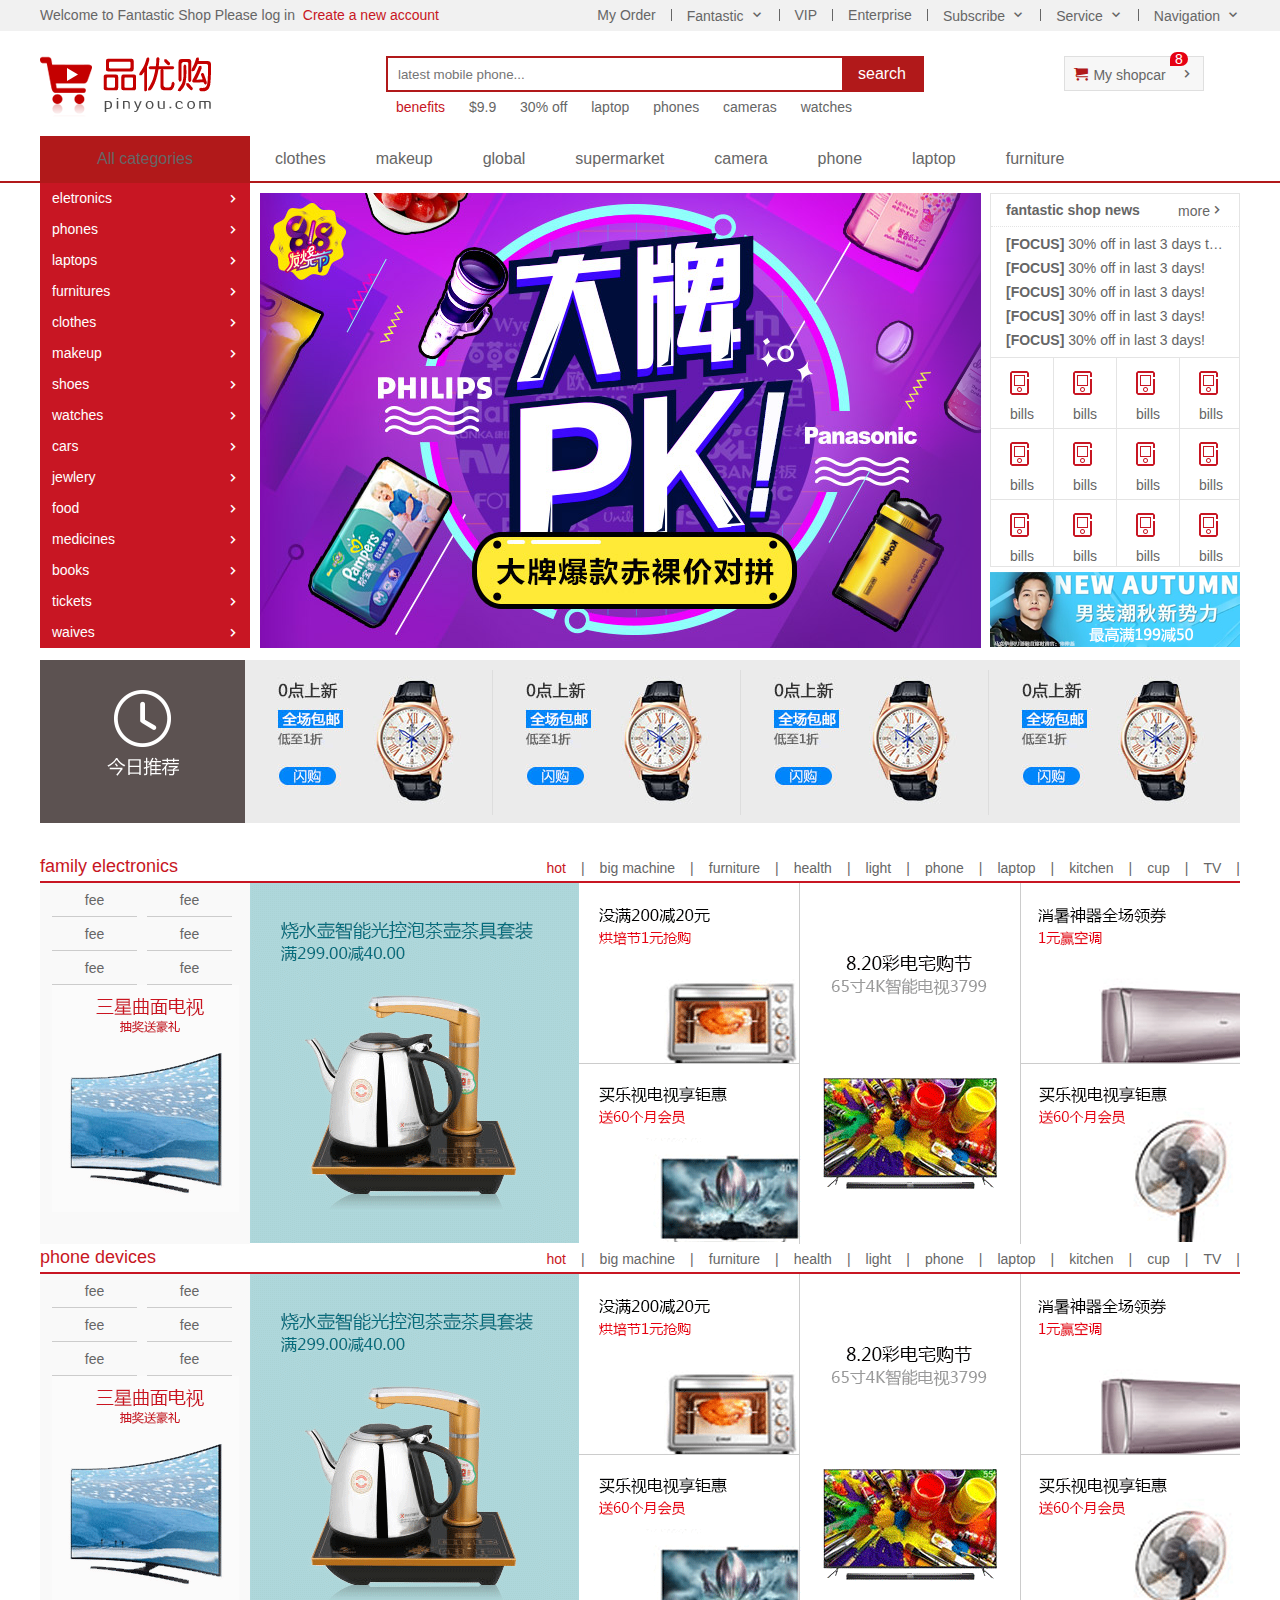
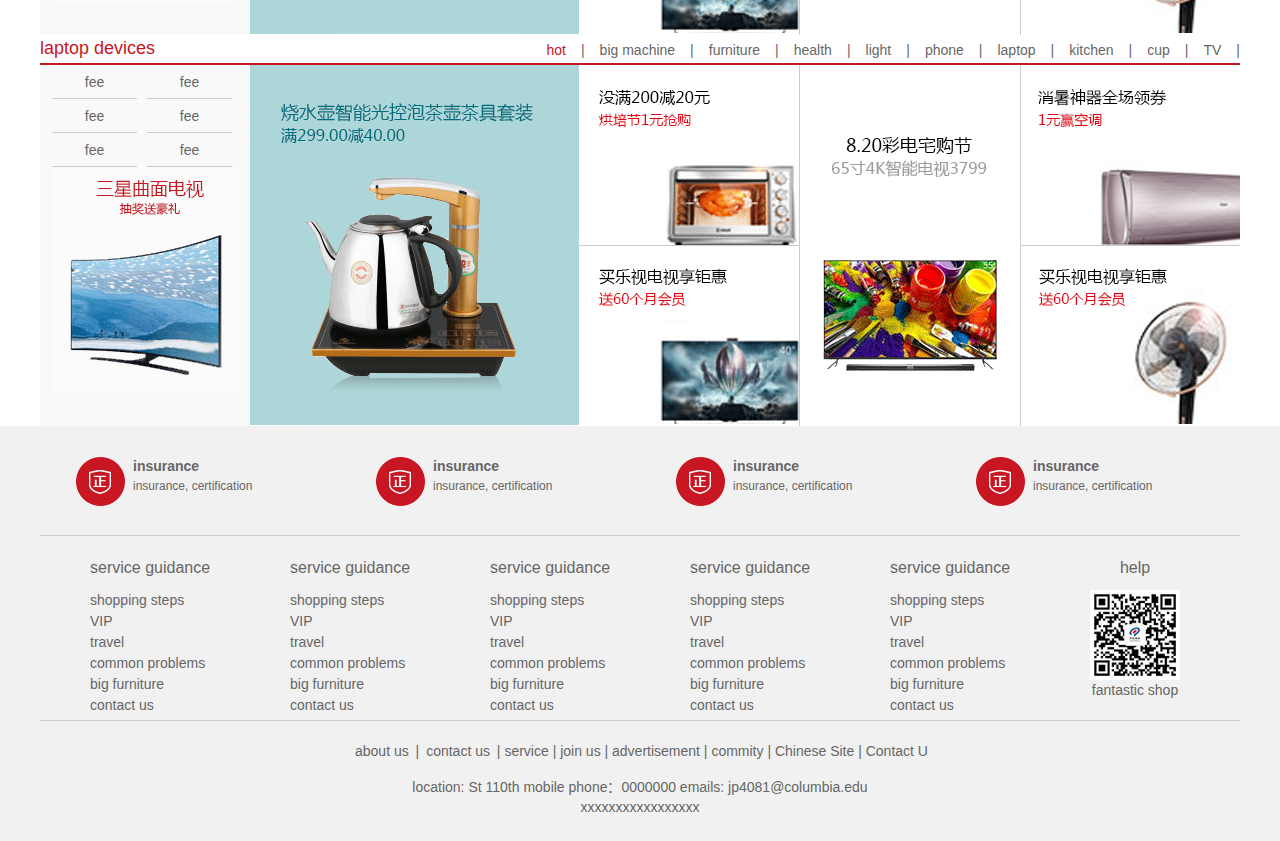
<file: shopping/index.html>
<!DOCTYPE html>
<html lang="zh-CN">

<head>
    <meta charset="UTF-8">
    <meta http-equiv="X-UA-Compatible" content="IE=edge">
    <meta name="viewport" content="width=device-width, initial-scale=1.0">
    <title>Fantastic Shop</title>
    <!-- website description leave for SEO -->
    <meta name="description" content="This is a cheap, convinient shop desired for most people" />
    <!-- keyword -->
    <meta name="keyword" content="phone,mp4,laptop" />
    <!-- favicon pic -->
    <link rel="shortcut icon" href="favicon.ico" />
    <!-- 初始化样式 -->
    <link rel="stylesheet" href="css/base.css" />
    <!-- common stylesheet -->
    <link rel="stylesheet" href="css/common.css" />
    <!-- index stylesheet -->
    <link rel="stylesheet" href="css/index.css" />
</head>

<body>
    <!-- shortcut -->
    <section class="shortcut">
        <div class="w">
            <div class="fl">
                <ul>
                    <li>Welcome to Fantastic Shop&nbsp;</li>
                    <li>
                        <a href="#">Please log in&nbsp;</a>
                        <a href="#" class="style_red">Create a new account</a>
                    </li>
                </ul>
            </div>
            <div class="fr">
                <ul>
                    <li>My Order</li>
                    <li></li>
                    <li class="arrow-icon">Fantastic</li>
                    <li></li>
                    <li>VIP</li>
                    <li></li>
                    <li>Enterprise</li>
                    <li></li>
                    <li class="arrow-icon">Subscribe</li>
                    <li></li>
                    <li class="arrow-icon">Service</li>
                    <li></li>
                    <li class="arrow-icon">Navigation</li>
                </ul>
            </div>
        </div>
    </section>
    <!-- header -->
    <header class="header w">
        <!-- logo section -->
        <div class="logo">
            <h1>
                <a href="index.html" title="fantastic shop">fantastic shop</a>
            </h1>
        </div>
        <!-- search section -->
        <div class="search">
            <input type="search" name="" id="" placeholder="latest mobile phone...">
            <button>search</button>
        </div>
        <!-- hotwords section -->
        <div class="hotwords">
            <a href="#" class="style_red">benefits</a>
            <a href="#">$9.9</a>
            <a href="#">30% off</a>
            <a href="#">laptop</a>
            <a href="#">phones</a>
            <a href="#">cameras</a>
            <a href="#">watches</a>
        </div>
        <!-- shopcar section -->
        <div class="shopcar">My shopcar
            <div class="count">8</div>
        </div>
    </header>
    <!-- nav section -->
    <nav class="nav">
        <div class="w">
            <div class="dropdown">
                <div class="dt">All categories</div>
                <div class="dd">
                    <ul>
                        <li><a href="#">eletronics</a></li>
                        <li><a href="#">phones</a></li>
                        <li><a href="#">laptops</a></li>
                        <li><a href="#">furnitures</a></li>
                        <li><a href="#">clothes</a></li>
                        <li><a href="#">makeup</a></li>
                        <li><a href="#">shoes</a></li>
                        <li><a href="#">watches</a></li>
                        <li><a href="#">cars</a></li>
                        <li><a href="#">jewlery</a></li>
                        <li><a href="#">food</a></li>
                        <li><a href="#">medicines</a></li>
                        <li><a href="#">books</a></li>
                        <li><a href="#">tickets</a></li>
                        <li><a href="#">waives</a></li>
                    </ul>
                </div>
            </div>
            <div class="navitem">
                <ul>
                    <li><a href="#">clothes</a></li>
                    <li><a href="#">makeup</a></li>
                    <li><a href="#">global</a></li>
                    <li><a href="#">supermarket</a></li>
                    <li><a href="#">camera</a></li>
                    <li><a href="#">phone</a></li>
                    <li><a href="#">laptop</a></li>
                    <li><a href="#">furniture</a></li>
                </ul>
            </div>
        </div>
    </nav>
    <!-- main section -->
    <div class="w">
        <div class="main">
            <div class="focus">
                <ul>
                    <li>
                        <img src="upload/focus1.png" alt="">
                    </li>
                </ul>
            </div>
            <div class="newsflash">
                <div class="news">
                    <div class="news_hd">
                        <h5>fantastic shop news</h5>
                        <a href="#" class="more">more</a>
                    </div>
                    <div class="news_bd">
                        <ul>
                            <li>
                                <a href="#"><strong>[FOCUS]</strong> 30% off in last 3 days this year!</a></li>
                            <li>
                                <a href="#"><strong>[FOCUS]</strong> 30% off in last 3 days!</a>
                            </li>
                            <li>
                                <a href="#"><strong>[FOCUS]</strong> 30% off in last 3 days!</a>
                            </li>
                            <li>
                                <a href="#"><strong>[FOCUS]</strong> 30% off in last 3 days!</a>
                            </li>
                            <li>
                                <a href="#"><strong>[FOCUS]</strong> 30% off in last 3 days!</a>
                            </li>
                        </ul>
                    </div>
                </div>
                <div class="lifeservice">
                    <ul>
                        <li>
                            <i></i>
                            <p>bills</p>
                        </li>
                        <li><i></i>
                            <p>bills</p>
                        </li>
                        <li><i></i>
                            <p>bills</p>
                        </li>
                        <li><i></i>
                            <p>bills</p>
                        </li>
                        <li><i></i>
                            <p>bills</p>
                        </li>
                        <li><i></i>
                            <p>bills</p>
                        </li>
                        <li><i></i>
                            <p>bills</p>
                        </li>
                        <li><i></i>
                            <p>bills</p>
                        </li>
                        <li><i></i>
                            <p>bills</p>
                        </li>
                        <li><i></i>
                            <p>bills</p>
                        </li>
                        <li><i></i>
                            <p>bills</p>
                        </li>
                        <li><i></i>
                            <p>bills</p>
                        </li>
                    </ul>
                </div>
                <div class="bargin">
                    <img src="upload/bargain.png" alt="">
                </div>
            </div>
        </div>
    </div>
    <!-- recommend section -->
    <!-- footer section -->
    <div class="w recom">
        <div class="recom_hd">
            <img src="images/recom.png" alt="">
        </div>
        <div class="recom_bd">
            <ul>
                <li>
                    <img src="upload/recom_03.jpg" alt="">
                </li>
                <li><img src="upload/recom_03.jpg" alt=""></li>
                <li><img src="upload/recom_03.jpg" alt=""></li>
                <li><img src="upload/recom_03.jpg" alt=""></li>
            </ul>
        </div>
    </div>
    <!-- floor section -->
    <div class="floor">
        <!-- first floor: family devices -->
        <div class="w family">
            <!-- first floor -->
            <div class="box_hd">
                <h3>family electronics</h3>
                <div class="tab_list">
                    <ul>
                        <li><a href="#" class="style_red">hot</a>|</li>
                        <li><a href="#">big machine</a>|</li>
                        <li><a href="#">furniture</a>|</li>
                        <li><a href="#">health</a>|</li>
                        <li><a href="#">light</a>|</li>
                        <li><a href="#">phone</a>|</li>
                        <li><a href="#">laptop</a>|</li>
                        <li><a href="#">kitchen</a>|</li>
                        <li><a href="#">cup</a>|</li>
                        <li><a href="#">TV</a>|</li>
                    </ul>
                </div>
            </div>
            <div class="box_bd">
                <div class="tab_content">
                    <div class="tab_list_item">
                        <div class="col_210">
                            <ul>
                                <li><a href="#">fee</a></li>
                                <li><a href="#">fee</a></li>
                                <li><a href="#">fee</a></li>
                                <li><a href="#">fee</a></li>
                                <li><a href="#">fee</a></li>
                                <li><a href="#">fee</a></li>
                            </ul>
                            <a href="#">
                                <img src="upload/floor-1-1.png" alt="">
                            </a>
                        </div>
                        <div class="col_329">
                            <a href="#">
                                <img src="upload/floor-1-b01.png" alt="">
                            </a>
                        </div>
                        <div class="col_221">
                            <a href="#" class="bb">
                                <img src="upload/floor-1-2.png" alt="">
                            </a>
                            <a href="#">
                                <img src="upload/floor-1-3.png" alt=""></div>
                        </a>
                        <div class="col_221">
                            <img src="upload/floor-1-4.png" alt=""></div>
                        <div class="col_219">
                            <a href="#" class="bb"><img src="upload/floor-1-5.png" alt=""></a>
                            <a href="#"><img src="upload/floor-1-6.png" alt=""></a>
                        </div>
                    </div>
                </div>
            </div>
        </div>
        <!-- second floor: phone -->
        <div class="w phone">
            <div class="box_hd">
                <h3>phone devices</h3>
                <div class="tab_list">
                    <ul>
                        <li><a href="#" class="style_red">hot</a>|</li>
                        <li><a href="#">big machine</a>|</li>
                        <li><a href="#">furniture</a>|</li>
                        <li><a href="#">health</a>|</li>
                        <li><a href="#">light</a>|</li>
                        <li><a href="#">phone</a>|</li>
                        <li><a href="#">laptop</a>|</li>
                        <li><a href="#">kitchen</a>|</li>
                        <li><a href="#">cup</a>|</li>
                        <li><a href="#">TV</a>|</li>
                    </ul>
                </div>
            </div>
            <div class="box_bd">
                <div class="tab_content">
                    <div class="tab_list_item">
                        <div class="col_210">
                            <ul>
                                <li><a href="#">fee</a></li>
                                <li><a href="#">fee</a></li>
                                <li><a href="#">fee</a></li>
                                <li><a href="#">fee</a></li>
                                <li><a href="#">fee</a></li>
                                <li><a href="#">fee</a></li>
                            </ul>
                            <a href="#">
                                <img src="upload/floor-1-1.png" alt="">
                            </a>
                        </div>
                        <div class="col_329">
                            <a href="#">
                                <img src="upload/floor-1-b01.png" alt="">
                            </a>
                        </div>
                        <div class="col_221">
                            <a href="#" class="bb">
                                <img src="upload/floor-1-2.png" alt="">
                            </a>
                            <a href="#">
                                <img src="upload/floor-1-3.png" alt=""></div>
                        </a>
                        <div class="col_221">
                            <img src="upload/floor-1-4.png" alt=""></div>
                        <div class="col_219">
                            <a href="#" class="bb"><img src="upload/floor-1-5.png" alt=""></a>
                            <a href="#"><img src="upload/floor-1-6.png" alt=""></a>
                        </div>
                    </div>
                </div>
            </div>
        </div>
        <!-- third floor: laptop -->
        <div class="w laptop">
            <div class="box_hd">
                <h3>laptop devices</h3>
                <div class="tab_list">
                    <ul>
                        <li><a href="#" class="style_red">hot</a>|</li>
                        <li><a href="#">big machine</a>|</li>
                        <li><a href="#">furniture</a>|</li>
                        <li><a href="#">health</a>|</li>
                        <li><a href="#">light</a>|</li>
                        <li><a href="#">phone</a>|</li>
                        <li><a href="#">laptop</a>|</li>
                        <li><a href="#">kitchen</a>|</li>
                        <li><a href="#">cup</a>|</li>
                        <li><a href="#">TV</a>|</li>
                    </ul>
                </div>
            </div>
            <div class="box_bd">
                <div class="tab_content">
                    <div class="tab_list_item">
                        <div class="col_210">
                            <ul>
                                <li><a href="#">fee</a></li>
                                <li><a href="#">fee</a></li>
                                <li><a href="#">fee</a></li>
                                <li><a href="#">fee</a></li>
                                <li><a href="#">fee</a></li>
                                <li><a href="#">fee</a></li>
                            </ul>
                            <a href="#">
                                <img src="upload/floor-1-1.png" alt="">
                            </a>
                        </div>
                        <div class="col_329">
                            <a href="#">
                                <img src="upload/floor-1-b01.png" alt="">
                            </a>
                        </div>
                        <div class="col_221">
                            <a href="#" class="bb">
                                <img src="upload/floor-1-2.png" alt="">
                            </a>
                            <a href="#">
                                <img src="upload/floor-1-3.png" alt=""></div>
                        </a>
                        <div class="col_221">
                            <img src="upload/floor-1-4.png" alt=""></div>
                        <div class="col_219">
                            <a href="#" class="bb"><img src="upload/floor-1-5.png" alt=""></a>
                            <a href="#"><img src="upload/floor-1-6.png" alt=""></a>
                        </div>
                    </div>
                </div>
            </div>
        </div>
    </div>
    <footer class="footer">
        <div class="w">
            <div class="mod_service">
                <ul>
                    <li>
                        <h5></h5>
                        <div class="service_txt">
                            <h4>insurance</h4>
                            <p>insurance, certification</p>
                        </div>
                    </li>
                    <li>
                        <h5></h5>
                        <div class="service_txt">
                            <h4>insurance</h4>
                            <p>insurance, certification</p>
                        </div>
                    </li>
                    <li>
                        <h5></h5>
                        <div class="service_txt">
                            <h4>insurance</h4>
                            <p>insurance, certification</p>
                        </div>
                    </li>
                    <li>
                        <h5></h5>
                        <div class="service_txt">
                            <h4>insurance</h4>
                            <p>insurance, certification</p>
                        </div>
                    </li>
                </ul>
            </div>
            <div class="mod_help">
                <dl>
                    <dt>service guidance</dt>
                    <dd><a href="#">shopping steps</a></dd>
                    <dd><a href="#">VIP</a></dd>
                    <dd><a href="#">travel</a></dd>
                    <dd><a href="#">common problems</a></dd>
                    <dd><a href="#">big furniture</a></dd>
                    <dd><a href="#">contact us</a></dd>
                </dl>
                <dl>
                    <dt>service guidance</dt>
                    <dd><a href="#">shopping steps</a></dd>
                    <dd><a href="#">VIP</a></dd>
                    <dd><a href="#">travel</a></dd>
                    <dd><a href="#">common problems</a></dd>
                    <dd><a href="#">big furniture</a></dd>
                    <dd><a href="#">contact us</a></dd>
                </dl>
                <dl>
                    <dt>service guidance</dt>
                    <dd><a href="#">shopping steps</a></dd>
                    <dd><a href="#">VIP</a></dd>
                    <dd><a href="#">travel</a></dd>
                    <dd><a href="#">common problems</a></dd>
                    <dd><a href="#">big furniture</a></dd>
                    <dd><a href="#">contact us</a></dd>
                </dl>
                <dl>
                    <dt>service guidance</dt>
                    <dd><a href="#">shopping steps</a></dd>
                    <dd><a href="#">VIP</a></dd>
                    <dd><a href="#">travel</a></dd>
                    <dd><a href="#">common problems</a></dd>
                    <dd><a href="#">big furniture</a></dd>
                    <dd><a href="#">contact us</a></dd>
                </dl>
                <dl>
                    <dt>service guidance</dt>
                    <dd><a href="#">shopping steps</a></dd>
                    <dd><a href="#">VIP</a></dd>
                    <dd><a href="#">travel</a></dd>
                    <dd><a href="#">common problems</a></dd>
                    <dd><a href="#">big furniture</a></dd>
                    <dd><a href="#">contact us</a></dd>
                </dl>
                <dl>
                    <dt>help</dt>
                    <dd><img src="images/wx_cz.jpg" alt="">fantastic shop</dd>
                </dl>
            </div>
            <div class="mod_copyright">
                <div class="links">
                    <a href="#">about us</a> | <a href="#">contact us</a> | service | join us | advertisement | commity | Chinese Site | Contact U
                </div>
                <div class="copyright">
                    location: St 110th mobile phone：0000000 emails: jp4081@columbia.edu <br> xxxxxxxxxxxxxxxxx
                </div>
            </div>
        </div>
    </footer>
</body>

</html>
</file>
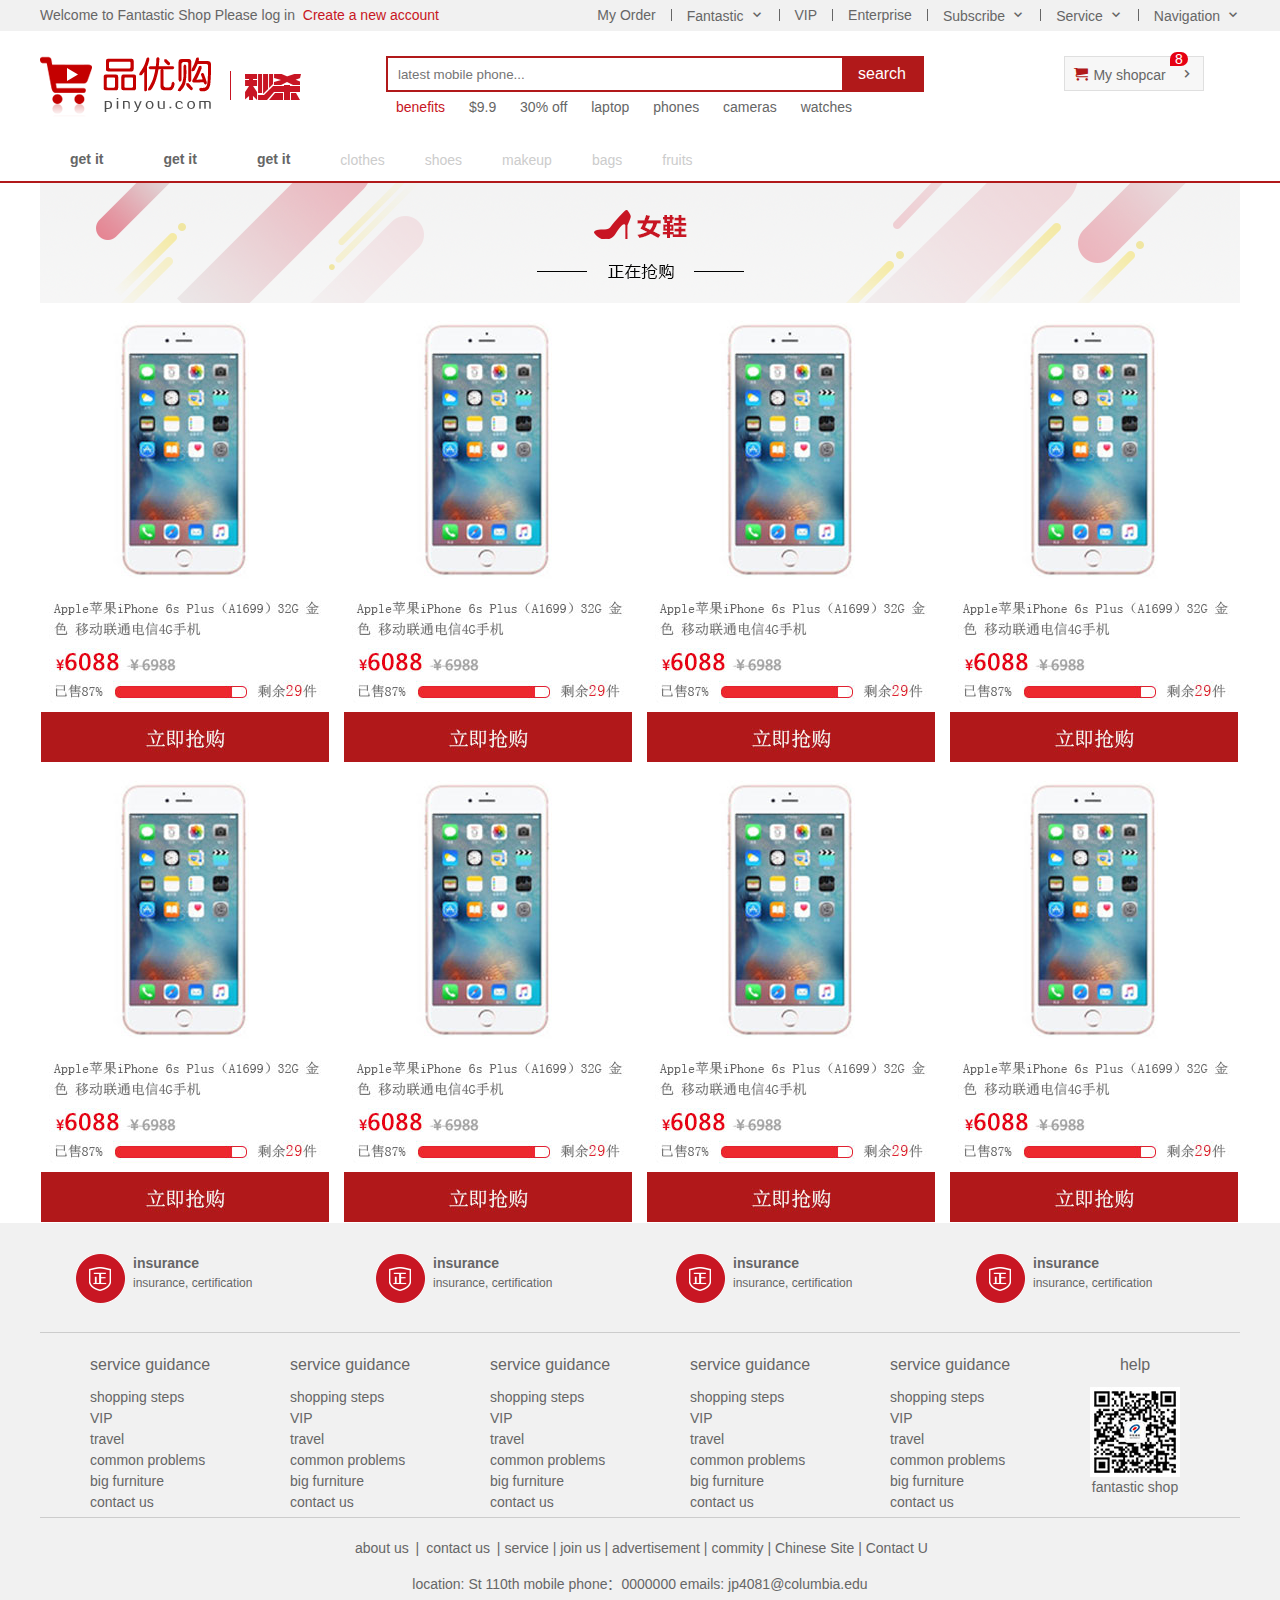
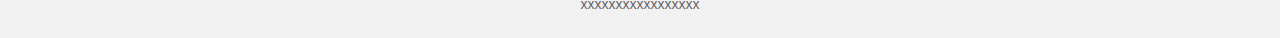
<file: shopping/list.html>
<!DOCTYPE html>
<html lang="zh-CN">

<head>
    <meta charset="UTF-8">
    <meta http-equiv="X-UA-Compatible" content="IE=edge">
    <meta name="viewport" content="width=device-width, initial-scale=1.0">
    <title>List index</title>
    <!-- website description leave for SEO -->
    <meta name="description" content="This is a cheap, convinient shop desired for most people" />
    <!-- keyword -->
    <meta name="keyword" content="phone,mp4,laptop" />
    <!-- favicon pic -->
    <link rel="shortcut icon" href="favicon.ico" />
    <!-- 初始化样式 -->
    <link rel="stylesheet" href="css/base.css" />
    <!-- common stylesheet -->
    <link rel="stylesheet" href="css/common.css" />
    <!-- list stylesheet -->
    <link rel="stylesheet" href="css/list.css" />
</head>

<body>
    <!-- shortcut -->
    <section class="shortcut">
        <div class="w">
            <div class="fl">
                <ul>
                    <li>Welcome to Fantastic Shop&nbsp;</li>
                    <li>
                        <a href="#">Please log in&nbsp;</a>
                        <a href="#" class="style_red">Create a new account</a>
                    </li>
                </ul>
            </div>
            <div class="fr">
                <ul>
                    <li>My Order</li>
                    <li></li>
                    <li class="arrow-icon">Fantastic</li>
                    <li></li>
                    <li>VIP</li>
                    <li></li>
                    <li>Enterprise</li>
                    <li></li>
                    <li class="arrow-icon">Subscribe</li>
                    <li></li>
                    <li class="arrow-icon">Service</li>
                    <li></li>
                    <li class="arrow-icon">Navigation</li>
                </ul>
            </div>
        </div>
    </section>
    <!-- header -->
    <header class="header w">
        <!-- logo section -->
        <div class="logo">
            <h1>
                <a href="index.html" title="fantastic shop">fantastic shop</a>
            </h1>
        </div>
        <div class="sk">
            <img src="images/sk.png" alt="">
        </div>
        <!-- search section -->
        <div class="search">
            <input type="search" name="" id="" placeholder="latest mobile phone...">
            <button>search</button>
        </div>
        <!-- hotwords section -->
        <div class="hotwords">
            <a href="#" class="style_red">benefits</a>
            <a href="#">$9.9</a>
            <a href="#">30% off</a>
            <a href="#">laptop</a>
            <a href="#">phones</a>
            <a href="#">cameras</a>
            <a href="#">watches</a>
        </div>
        <!-- shopcar section -->
        <div class="shopcar">My shopcar
            <div class="count">8</div>
        </div>
    </header>
    <!-- nav section -->
    <nav class="nav">
        <div class="w">
            <div class="sk_list">
                <ul>
                    <li><a href="#">get it</a></li>
                    <li><a href="#">get it</a></li>
                    <li><a href="#">get it</a></li>
                </ul>
            </div>
            <div class="sk_con">
                <ul>
                    <li><a href="#">clothes</a></li>
                    <li><a href="#" class="style_red">shoes</a></li>
                    <li><a href="#">makeup</a></li>
                    <li><a href="#">bags</a></li>
                    <li><a href="#">fruits</a></li>
                </ul>
            </div>
        </div>
    </nav>
    <!-- main section -->
    <div class="w sk_container">
        <div class="sk_hd">
            <img src="upload/bg_03.png" alt="">
        </div>
        <div class="sk_bd">
            <ul class="clearfix">
                <li><img src="upload/list.jpg" alt=""></li>
                <li><img src="upload/list.jpg" alt=""></li>
                <li><img src="upload/list.jpg" alt=""></li>
                <li><img src="upload/list.jpg" alt=""></li>
                <li><img src="upload/list.jpg" alt=""></li>
                <li><img src="upload/list.jpg" alt=""></li>
                <li><img src="upload/list.jpg" alt=""></li>
                <li><img src="upload/list.jpg" alt=""></li>
            </ul>
        </div>
    </div>
    <footer class="footer">
        <div class="w">
            <div class="mod_service">
                <ul>
                    <li>
                        <h5></h5>
                        <div class="service_txt">
                            <h4>insurance</h4>
                            <p>insurance, certification</p>
                        </div>
                    </li>
                    <li>
                        <h5></h5>
                        <div class="service_txt">
                            <h4>insurance</h4>
                            <p>insurance, certification</p>
                        </div>
                    </li>
                    <li>
                        <h5></h5>
                        <div class="service_txt">
                            <h4>insurance</h4>
                            <p>insurance, certification</p>
                        </div>
                    </li>
                    <li>
                        <h5></h5>
                        <div class="service_txt">
                            <h4>insurance</h4>
                            <p>insurance, certification</p>
                        </div>
                    </li>
                </ul>
            </div>
            <div class="mod_help">
                <dl>
                    <dt>service guidance</dt>
                    <dd><a href="#">shopping steps</a></dd>
                    <dd><a href="#">VIP</a></dd>
                    <dd><a href="#">travel</a></dd>
                    <dd><a href="#">common problems</a></dd>
                    <dd><a href="#">big furniture</a></dd>
                    <dd><a href="#">contact us</a></dd>
                </dl>
                <dl>
                    <dt>service guidance</dt>
                    <dd><a href="#">shopping steps</a></dd>
                    <dd><a href="#">VIP</a></dd>
                    <dd><a href="#">travel</a></dd>
                    <dd><a href="#">common problems</a></dd>
                    <dd><a href="#">big furniture</a></dd>
                    <dd><a href="#">contact us</a></dd>
                </dl>
                <dl>
                    <dt>service guidance</dt>
                    <dd><a href="#">shopping steps</a></dd>
                    <dd><a href="#">VIP</a></dd>
                    <dd><a href="#">travel</a></dd>
                    <dd><a href="#">common problems</a></dd>
                    <dd><a href="#">big furniture</a></dd>
                    <dd><a href="#">contact us</a></dd>
                </dl>
                <dl>
                    <dt>service guidance</dt>
                    <dd><a href="#">shopping steps</a></dd>
                    <dd><a href="#">VIP</a></dd>
                    <dd><a href="#">travel</a></dd>
                    <dd><a href="#">common problems</a></dd>
                    <dd><a href="#">big furniture</a></dd>
                    <dd><a href="#">contact us</a></dd>
                </dl>
                <dl>
                    <dt>service guidance</dt>
                    <dd><a href="#">shopping steps</a></dd>
                    <dd><a href="#">VIP</a></dd>
                    <dd><a href="#">travel</a></dd>
                    <dd><a href="#">common problems</a></dd>
                    <dd><a href="#">big furniture</a></dd>
                    <dd><a href="#">contact us</a></dd>
                </dl>
                <dl>
                    <dt>help</dt>
                    <dd><img src="images/wx_cz.jpg" alt="">fantastic shop</dd>
                </dl>
            </div>
            <div class="mod_copyright">
                <div class="links">
                    <a href="#">about us</a> | <a href="#">contact us</a> | service | join us | advertisement | commity | Chinese Site | Contact U
                </div>
                <div class="copyright">
                    location: St 110th mobile phone：0000000 emails: jp4081@columbia.edu <br> xxxxxxxxxxxxxxxxx
                </div>
            </div>
        </div>
    </footer>
</body>

</html>
</file>
<file: shopping/css/base.css>
/* 把我们所有标签的内外边距清零 */

* {
    margin: 0;
    padding: 0;
    /* css3盒子模型 */
    box-sizing: border-box;
}


/* em 和 i 斜体的文字不倾斜 */

em,
i {
    font-style: normal
}


/* 去掉li 的小圆点 */

li {
    list-style: none
}

img {
    /* border 0 照顾低版本浏览器 如果 图片外面包含了链接会有边框的问题 */
    border: 0;
    /* 取消图片底侧有空白缝隙的问题 */
    vertical-align: middle
}

button {
    /* 当我们鼠标经过button 按钮的时候，鼠标变成小手 */
    cursor: pointer
}

a {
    color: #666;
    text-decoration: none
}

a:hover {
    color: #c81623
}

button,
input {
    /* "\5B8B\4F53" 就是宋体的意思 这样浏览器兼容性比较好 */
    font-family: Microsoft YaHei, Heiti SC, tahoma, arial, Hiragino Sans GB, "\5B8B\4F53", sans-serif;
    /* 默认有灰色边框我们需要手动去掉 */
    border: 0;
    outline: none;
}

body {
    /* CSS3 抗锯齿形 让文字显示的更加清晰 */
    -webkit-font-smoothing: antialiased;
    background-color: #fff;
    font: 12px/1.5 Microsoft YaHei, Heiti SC, tahoma, arial, Hiragino Sans GB, "\5B8B\4F53", sans-serif;
    color: #666
}

.hide,
.none {
    display: none
}


/* 清除浮动 */

.clearfix:after {
    visibility: hidden;
    clear: both;
    display: block;
    content: ".";
    height: 0
}

.clearfix {
    *zoom: 1
}
</file>
<file: shopping/css/common.css>
/* declare fonts family */

@font-face {
    font-family: 'icomoon';
    src: url('../fonts/icomoon.eot?tomleg');
    src: url('../fonts/icomoon.eot?tomleg#iefix') format('embedded-opentype'), url('../fonts/icomoon.ttf?tomleg') format('truetype'), url('../fonts/icomoon.woff?tomleg') format('woff'), url('../fonts/icomoon.svg?tomleg#icomoon') format('svg');
    font-weight: normal;
    font-style: normal;
    font-display: block;
}

.w {
    width: 1200px;
    margin: 0 auto;
    font-size: 14px;
}

.fl {
    float: left;
}

.fr {
    float: right;
}

.style_red {
    color: #c81623;
}


/* shortcut model */

.shortcut {
    height: 31px;
    line-height: 31px;
    background-color: #f1f1f1;
}

.shortcut ul li {
    float: left;
}

.shortcut .fr ul li:nth-child(even) {
    width: 1px;
    height: 12px;
    background-color: #666;
    margin: 9px 15px 0;
}

.arrow-icon::after {
    content: '\e91e';
    font-family: 'icomoon';
    margin-left: 6px;
}


/* header model */

.header {
    position: relative;
    height: 105px;
}

.logo {
    position: absolute;
    top: 25px;
    width: 171px;
    height: 61px;
}

.logo a {
    display: block;
    width: 171px;
    height: 61px;
    background: url(../images/logo.png) no-repeat;
    text-indent: -9999px;
    overflow: hidden;
}

.search {
    position: absolute;
    left: 346px;
    top: 25px;
    width: 538px;
    height: 36px;
    border: 2px solid #b1191a;
}

.search input {
    float: left;
    width: 454px;
    height: 32px;
    padding-left: 10px;
}

.search button {
    float: left;
    width: 80px;
    height: 32px;
    background-color: #b1191a;
    color: #fff;
    font-size: 16px;
}

.hotwords {
    position: absolute;
    left: 346px;
    top: 66px;
}

.hotwords a {
    margin: 0 10px;
}

.shopcar {
    position: absolute;
    right: 36px;
    top: 25px;
    width: 140px;
    height: 35px;
    text-align: center;
    line-height: 35px;
    border: solid 1px #dfdfdf;
    background-color: #f7f7f7;
}

.shopcar::before {
    content: '\e93a';
    font-family: 'icomoon';
    margin-right: 5px;
    color: #b1191a;
}

.shopcar::after {
    content: '\e920';
    font-family: 'icomoon';
    margin-left: 10px;
}

.count {
    position: absolute;
    top: -5px;
    left: 105px;
    height: 14px;
    line-height: 14px;
    color: #fff;
    background-color: #e60012;
    padding: 0 5px;
    border-radius: 7px 7px 7px 0;
}

.nav {
    height: 47px;
    border-bottom: 2px solid #b1191a;
}

.nav .dropdown {
    float: left;
    width: 210px;
    height: 45px;
    background-color: #b1191a;
}

.nav .navitem {
    float: left;
}

.dropdown .dt {
    height: 100%;
    width: 100%;
    line-height: 45px;
    text-align: center;
    font-size: 16px;
}

.dropdown .dd {
    /* cancel this hidden */
    height: 465px;
    width: 210px;
    background-color: #c81623;
    margin-top: 2px;
}

.dropdown .dd ul li {
    position: relative;
    height: 31px;
    line-height: 31px;
    padding-left: 10px;
}

.dropdown .dd ul li:hover {
    background-color: #fff;
}

.dropdown .dd ul li a {
    font-size: 14px;
    color: #fff;
    margin-left: 2px;
}

.dropdown .dd ul li:hover a {
    color: #c81623;
}

.dropdown .dd ul li::after {
    position: absolute;
    right: 10px;
    top: 1px;
    font-size: 14px;
    color: #fff;
    content: '\e920';
    font-family: 'icomoon';
    margin-left: 10px;
}

.navitem ul li {
    float: left;
}

.navitem ul li a {
    display: block;
    height: 45px;
    line-height: 45px;
    font-size: 16px;
    padding: 0 25px;
}


/* footer model */

.footer {
    height: 415px;
    background-color: #f1f1f1;
    padding-top: 30px;
}

.mod_service {
    height: 80px;
    border-bottom: 1px solid #ccc;
}

.mod_service ul li {
    float: left;
    width: 300px;
    height: 50px;
    float: left;
    padding-left: 35px;
}

.mod_service ul li h5 {
    float: left;
    width: 50px;
    height: 50px;
    background: url(../images/icons.png) no-repeat -252px -2px;
    margin-right: 8px;
}

.service_txt h4 {
    font-size: 14px;
}

.service_txt p {
    font-size: 12px;
}

.mod_help {
    padding-top: 20px;
    padding-left: 50px;
    height: 185px;
    border-bottom: 1px solid #ccc;
}

.mod_help dl {
    float: left;
    width: 200px;
}

.mod_help dl:last-child {
    width: 90px;
    text-align: center;
}

.mod_help dl dt {
    font-size: 16px;
    margin-bottom: 10px;
}

.mod_copyright {
    text-align: center;
    padding-top: 20px;
}

.links {
    margin-bottom: 15px;
}

.links a {
    margin: 0 3px;
}

.copyright {
    line-height: 20px;
}
</file>
<file: shopping/css/index.css>
/* main model */

.main {
    margin-top: 10px;
    width: 980px;
    height: 455px;
    margin-left: 220px;
}

.focus {
    width: 721px;
    height: 455px;
    float: left;
}

.newsflash {
    width: 250px;
    height: 455px;
    float: right;
}

.news {
    width: 250px;
    height: 165px;
    border: 1px solid #e4e4e4;
}

.lifeservice {
    overflow: hidden;
    width: 250px;
    height: 209px;
    border: 1px solid #e4e4e4;
    border-top: 0;
}

.lifeservice ul {
    width: 252px;
}

.lifeservice ul li {
    float: left;
    width: 63px;
    height: 71px;
    border-right: 1px solid #e4e4e4;
    border-bottom: 1px solid #e4e4e4;
    text-align: center;
}

.lifeservice ul li i {
    display: inline-block;
    width: 24px;
    height: 28px;
    margin-top: 12px;
    background: url(../images/icons.png) no-repeat -19px -15px;
}

.bargin {
    margin-top: 5px;
}

.news_hd {
    line-height: 33px;
    height: 33px;
    padding: 0 15px;
    border-bottom: 1px dotted #e4e4e4;
}

.news_hd h5 {
    font-size: 14px;
    float: left;
}

.more::after {
    content: '\e920';
    font-family: 'icomoon';
}

.news_hd a {
    float: right;
}

.news_bd {
    padding: 5px 15px 0;
}

.news_bd ul li {
    height: 24px;
    line-height: 24px;
    overflow: hidden;
    white-space: nowrap;
    text-overflow: ellipsis;
}


/* recommendation model */

.recom {
    margin-top: 12px;
    height: 163px;
    background-color: #ebebeb;
}

.recom_hd {
    float: left;
    height: 163px;
    width: 205px;
    background-color: #5c5251;
    padding-top: 30px;
    text-align: center;
}

.recom_bd {
    float: left;
}

.recom_bd ul li {
    position: relative;
    float: left;
}

.recom_bd ul li:nth-child(-n+3):after {
    position: absolute;
    content: '';
    width: 1px;
    right: 0;
    height: 145px;
    top: 10px;
    background-color: #ddd;
}


/* floor model */

.family {
    margin-top: 30px;
}

.box_hd {
    height: 30px;
    border-bottom: 2px solid #c81623;
}

.box_hd h3 {
    float: left;
    font-size: 18px;
    color: #c81623;
    font-weight: 400;
}

.tab_list {
    float: right;
    line-height: 30px;
}

.tab_list ul li {
    float: left;
}

.tab_list ul li a {
    margin: 0 15px;
}

.box_bd {
    height: 361px;
}

.tab_list_item>div {
    float: left;
}

.col_210 {
    width: 210px;
    height: 361px;
    background-color: #f9f9f9;
    text-align: center;
}

.col_210 ul {
    margin-left: 12px;
}

.col_210 ul li {
    width: 85px;
    height: 34px;
    border-bottom: 1px solid #ccc;
    text-align: center;
    line-height: 34px;
    float: left;
    margin-right: 10px;
}

.col_329 {
    width: 329px;
    height: 361px;
    text-align: center;
}

.col_221 {
    width: 221px;
    height: 361px;
    text-align: center;
    border-right: 1px solid #ccc;
}

.bb {
    display: block;
    border-bottom: 1px solid #ccc;
}

.col_219 {
    width: 219px;
    height: 361px;
    text-align: center;
}
</file>
<file: shopping/css/list.css>
.nav {
    overflow: hidden;
}

.sk {
    position: absolute;
    left: 190px;
    top: 40px;
    border-left: 1px solid #c81523;
    padding: 3px 0 0 14px;
}

.sk_list {
    float: left;
}

.sk_list ul li {
    float: left;
}

.sk_list ul li a {
    display: block;
    line-height: 47px;
    text-align: center;
    font-size: 14px;
    padding: 0 30px;
    font-weight: 700;
    color: 000;
}

.sk_con {
    float: left;
}

.sk_con ul li {
    float: left;
}

.sk_con ul li a {
    line-height: 48px;
    text-align: center;
    padding: 0 20px;
    color: #ccc;
    font-size: 14px;
}

.sk_bd ul li {
    overflow: hidden;
    float: left;
    margin-right: 13px;
    width: 290px;
    height: 460px;
    border: 1px solid transparent;
}

.sk_bd ul li:nth-child(4n) {
    margin-right: 0;
}

.sk_bd ul li:hover {
    border: 1px solid #c81523;
}
</file>
